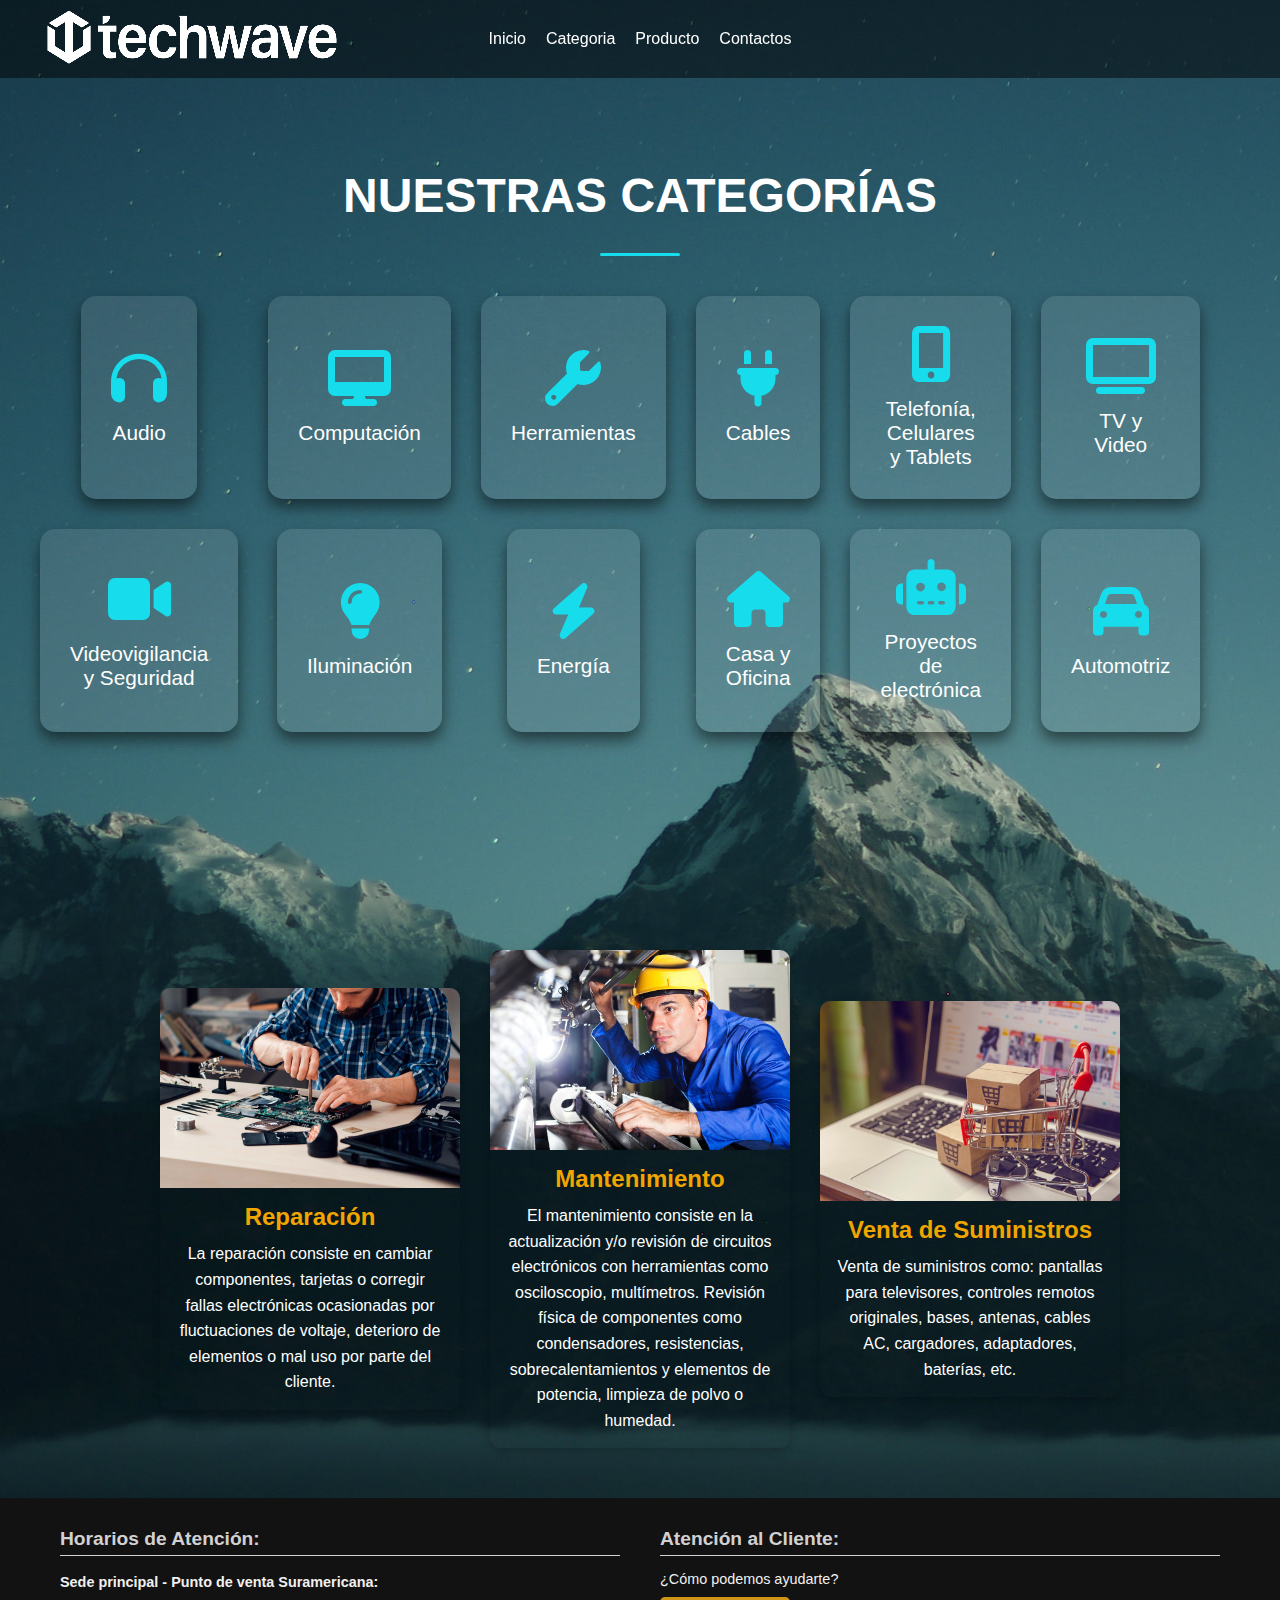
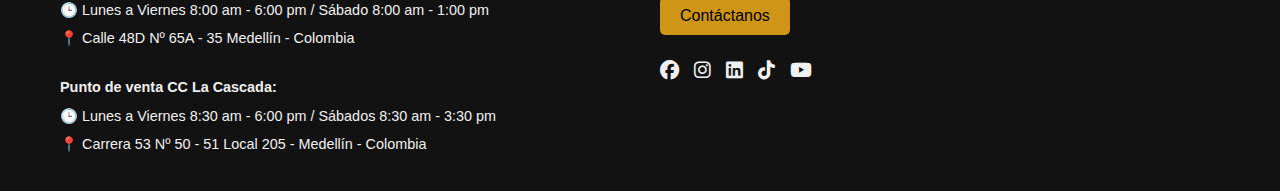
<file: categoria.html>
<!DOCTYPE html>
<html lang="en">
<head>
    <meta charset="UTF-8">
    <meta name="viewport" content="width=device-width, initial-scale=1.0">
    <link rel="stylesheet" href="https://cdnjs.cloudflare.com/ajax/libs/font-awesome/6.0.0-beta3/css/all.min.css">
    <link href="https://cdnjs.cloudflare.com/ajax/libs/font-awesome/6.5.0/css/all.min.css" rel="stylesheet">
    <link href="https://fonts.googleapis.com/css2?family=Oswald:wght@300;400;600&family=Merriweather:wght@300;400;700&display=swap" rel="stylesheet">
    <link rel="stylesheet" href="https://cdnjs.cloudflare.com/ajax/libs/animate.css/4.1.1/animate.min.css">
    <link rel="stylesheet" href="style.css">
    <title>Categorías</title>
</head>
<body class="cat-pagina">
    <header class="header">
        <nav class="navbar">
    
          <h1 class="logo animate__animated animate__fadeInLeft">
            <img src="imge/logopro.png" alt="Logo">
          </h1>
          
          <div class="hamburger animate__animated animate__fadeInRight" onclick="toggleMenu()">
            <div></div>
            <div></div>
            <div></div>
          </div>
          
          <ul class="nav-links animate__animated animate__fadeIn animate__delay-1s">
            <li><a href="index.html">Inicio</a></li>
            <li><a href="categoria.html">Categoria</a></li>
            <li><a href="producto.html">Producto</a></li>
            <li><a href="contacto.html">Contactos</a></li>
          </ul>
          
        </nav>
    </header>

   <header class="">
    <section id="Categoria" class="categoria-section">
      <div class="container animate__animated animate__fadeInUp">
          <h2 class="section-title">NUESTRAS CATEGORÍAS</h2>
          <div class="divider"></div>

          <div class="grid responsive-grid gap-4">
              <div class="category-item animate__animated animate__zoomIn animate__delay-1s">
                  <i class="fas fa-headphones category-icon"></i>
                  <span class="category-text">Audio</span>
              </div>

              <div class="category-item animate__animated animate__zoomIn animate__delay-1s">
                  <i class="fas fa-desktop category-icon"></i>
                  <span class="category-text">Computación</span>
              </div>

              <div class="category-item animate__animated animate__zoomIn animate__delay-1s">
                  <i class="fas fa-wrench category-icon"></i>
                  <span class="category-text">Herramientas</span>
              </div>

              <div class="category-item animate__animated animate__zoomIn animate__delay-1s">
                  <i class="fas fa-plug category-icon"></i>
                  <span class="category-text">Cables</span>
              </div>

              <div class="category-item animate__animated animate__zoomIn animate__delay-1s">
                  <i class="fas fa-mobile-alt category-icon"></i>
                  <span class="category-text">Telefonía, Celulares y Tablets</span>
              </div>

              <div class="category-item animate__animated animate__zoomIn animate__delay-1s">
                  <i class="fas fa-tv category-icon"></i>
                  <span class="category-text">TV y Video</span>
              </div>

              <div class="category-item animate__animated animate__zoomIn animate__delay-1s">
                  <i class="fas fa-video category-icon"></i>
                  <span class="category-text">Videovigilancia y Seguridad</span>
              </div>

              <div class="category-item animate__animated animate__zoomIn animate__delay-1s">
                  <i class="fas fa-lightbulb category-icon"></i>
                  <span class="category-text">Iluminación</span>
              </div>

              <div class="category-item animate__animated animate__zoomIn animate__delay-1s">
                  <i class="fas fa-bolt category-icon"></i>
                  <span class="category-text">Energía</span>
              </div>

              <div class="category-item animate__animated animate__zoomIn animate__delay-1s">
                  <i class="fas fa-home category-icon"></i>
                  <span class="category-text">Casa y Oficina</span>
              </div>

              <div class="category-item animate__animated animate__zoomIn animate__delay-1s">
                  <i class="fas fa-robot category-icon"></i>
                  <span class="category-text">Proyectos de electrónica</span>
              </div>

              <div class="category-item animate__animated animate__zoomIn animate__delay-1s">
                  <i class="fas fa-car category-icon"></i>
                  <span class="category-text">Automotriz</span>
              </div>
          </div>
      </div>
  </section>


</body>

<section class="servicios">
  <div class="servicio animate__animated animate__fadeInLeft">
    <img src="imge/reparar.jpg" alt="Reparación" class="animate__animated animate__zoomIn">
    <h3>Reparación</h3>
    <p>
      La reparación consiste en cambiar componentes, tarjetas o corregir fallas electrónicas ocasionadas por fluctuaciones de voltaje, deterioro de elementos o mal uso por parte del cliente.
    </p>
  </div>
  <div class="servicio animate__animated animate__fadeInUp">
    <img src="imge/lllls.jpg" alt="Mantenimiento" class="animate__animated animate__zoomIn">
    <h3>Mantenimiento</h3>
    <p>
      El mantenimiento consiste en la actualización y/o revisión de circuitos electrónicos con herramientas como osciloscopio, multímetros. Revisión física de componentes como condensadores, resistencias, sobrecalentamientos y elementos de potencia, limpieza de polvo o humedad.
    </p>
  </div>
  <div class="servicio animate__animated animate__fadeInRight">
    <img src="imge/compra.jpg" alt="Venta de Suministros" class="animate__animated animate__zoomIn">
    <h3>Venta de Suministros</h3>
    <p>
      Venta de suministros como: pantallas para televisores, controles remotos originales, bases, antenas, cables AC, cargadores, adaptadores, baterías, etc.
    </p>
  </div>
</section>
   </header>

  <footer class="footer">
    <div class="footer-container">

        <div class="footer-left animate__animated animate__fadeInLeft">
            <h3>Horarios de Atención:</h3>
            <p><strong>Sede principal - Punto de venta Suramericana:</strong></p>
            <p>🕒 Lunes a Viernes 8:00 am - 6:00 pm / Sábado 8:00 am - 1:00 pm</p>
            <p>📍 Calle 48D Nº 65A - 35 Medellín - Colombia</p>
            <br>
            <p><strong>Punto de venta CC La Cascada:</strong></p>
            <p>🕒 Lunes a Viernes 8:30 am - 6:00 pm / Sábados 8:30 am - 3:30 pm</p>
            <p>📍 Carrera 53 Nº 50 - 51 Local 205 - Medellín - Colombia</p>
        </div>


        <div class="footer-right animate__animated animate__fadeInRight">
            <h3>Atención al Cliente:</h3>
            <p>¿Cómo podemos ayudarte?</p>
            <a href="#contact" class="contact-btn">Contáctanos</a>
            <div class="social-icons">
                <a href="https://www.facebook.com/TecwareOfficial/"><i class="fab fa-facebook"></i></a>
                <a href="https://www.instagram.com/tecware.official/?hl=es-la"><i class="fab fa-instagram"></i></a>
                <a href="https://www.linkedin.com/company/tecwareofficial"><i class="fab fa-linkedin"></i></a>
                <a href="https://www.tiktok.com/discover/tecware"><i class="fab fa-tiktok"></i></a>
                <a href="https://www.youtube.com/@tecware7296"><i class="fab fa-youtube"></i></a>
                
         
            </div>
        </div>
    </div>
</footer>

    <script src="script.js"></script>
</body>
</html>
</file>
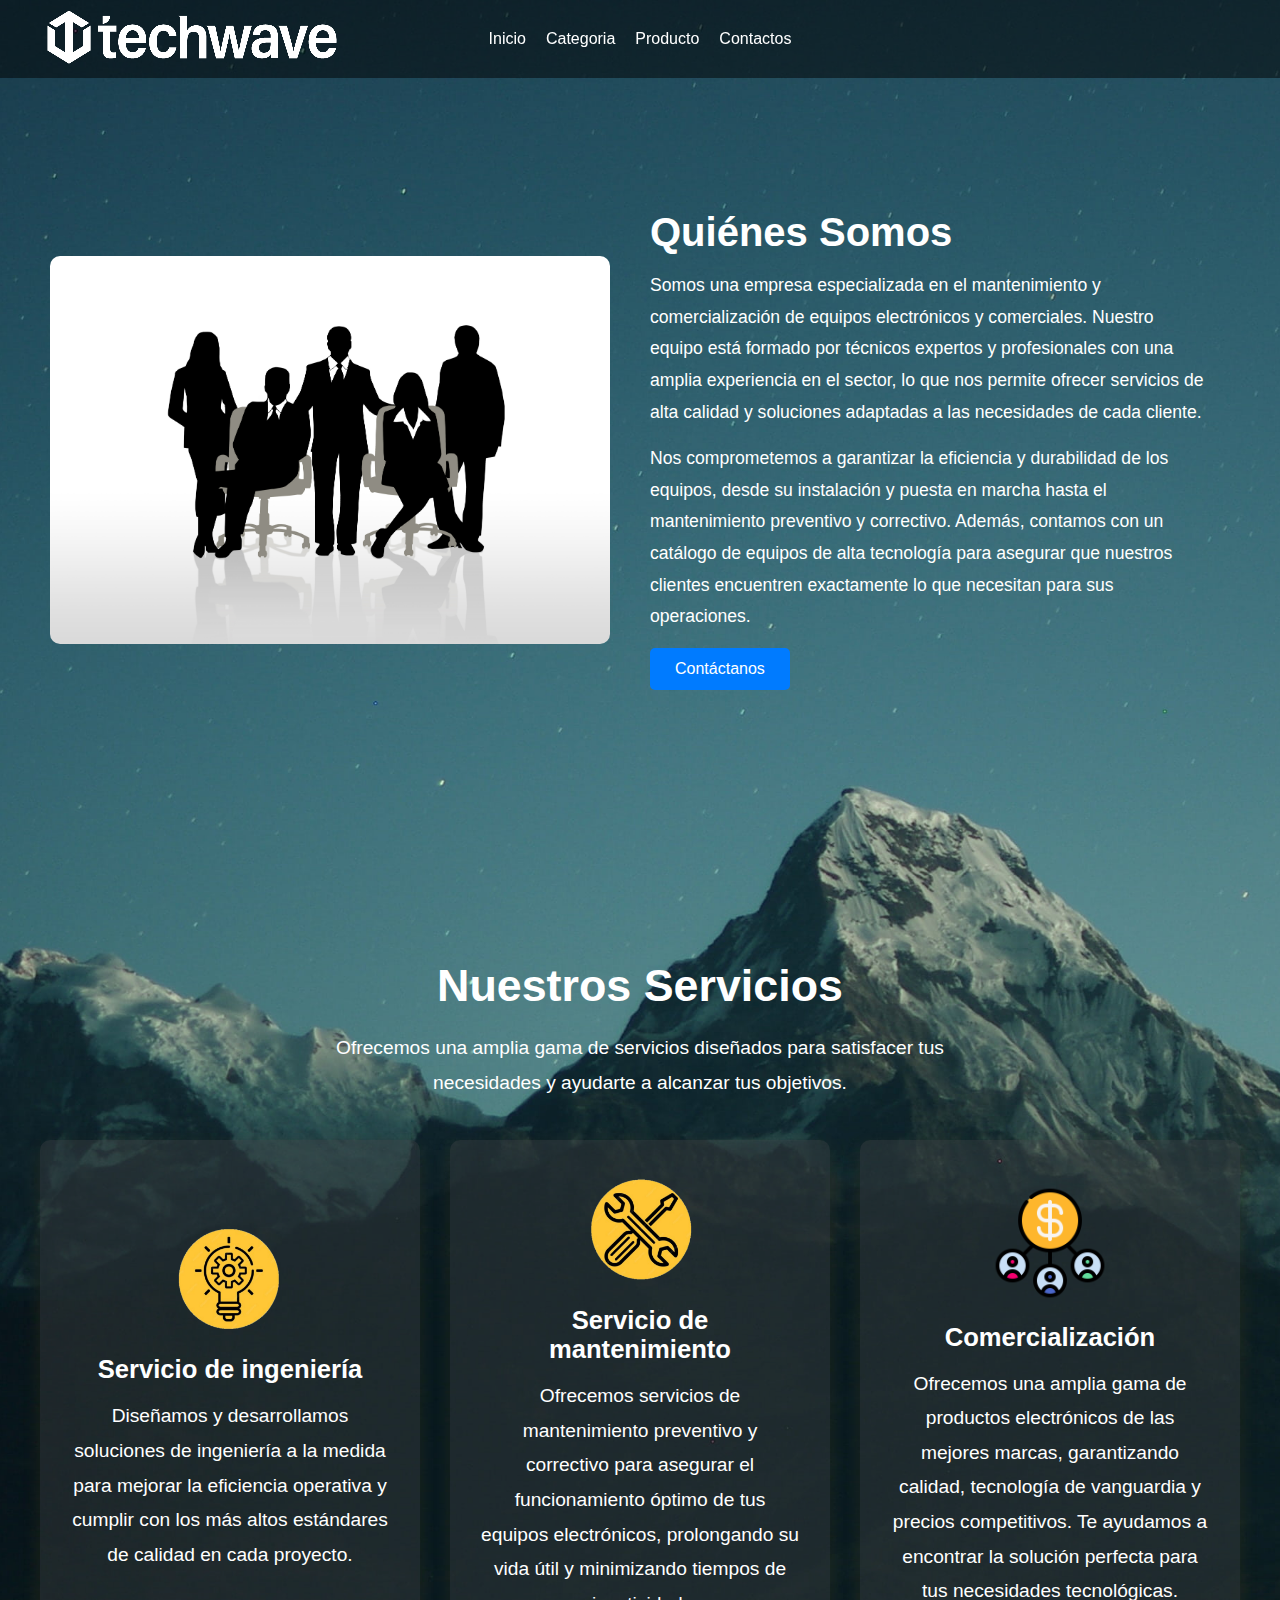
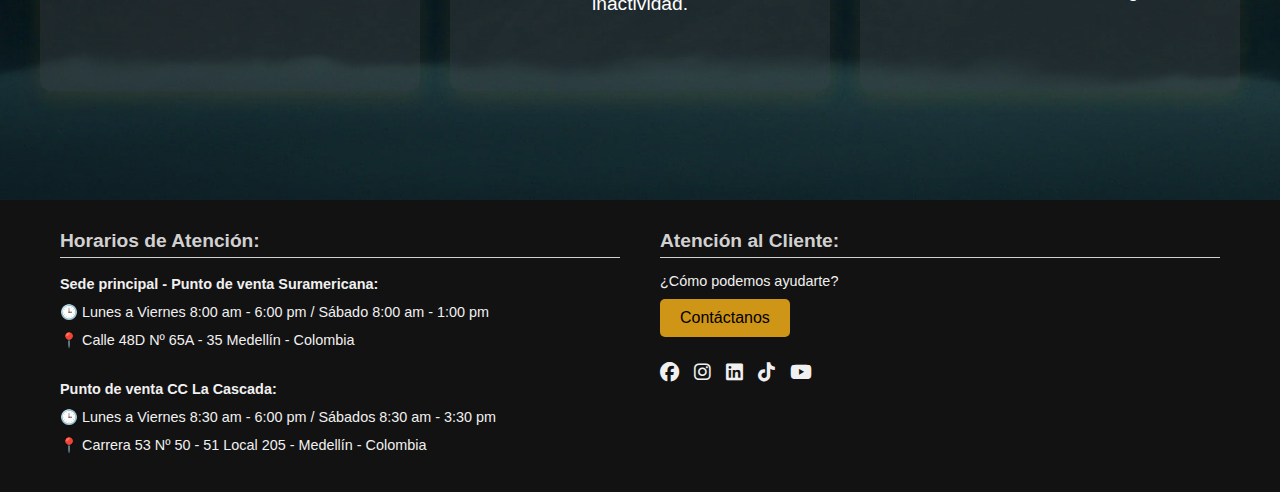
<file: contacto.html>
<!DOCTYPE html>
<html lang="es">
<head>
    <meta charset="UTF-8">
    <meta name="viewport" content="width=device-width, initial-scale=1.0">
    <title>Sección Quiénes Somos</title>
    <link rel="stylesheet" href="style.css">
    <link 
        rel="stylesheet" 
        href="https://cdnjs.cloudflare.com/ajax/libs/animate.css/4.1.1/animate.min.css">
    <link 
        href="https://cdnjs.cloudflare.com/ajax/libs/font-awesome/6.5.0/css/all.min.css" 
        rel="stylesheet">
</head>
<body class="cont-pagina">
    <header class="header">
        <nav class="navbar">
    
          <h1 class="logo animate__animated">
            <img src="imge/logopro.png" alt="Logo">
          </h1>
          
          <div class="hamburger animate__animated animate__fadeInRight" onclick="toggleMenu()">
            <div></div>
            <div></div>
            <div></div>
          </div>
          
          <ul class="nav-links animate__animated animate__fadeIn animate__delay-1s">
            <li><a href="index.html">Inicio</a></li>
            <li><a href="categoria.html">Categoria</a></li>
            <li><a href="producto.html">Producto</a></li>
            <li><a href="contacto.html">Contactos</a></li>
          </ul>
          
        </nav>
    </header>
    <section id="about-us" class="about-us">
        <div class="image-container animate__animated animate__fadeIn">
            <img src="imge/nosotros.jpg" alt="Equipo" class="team-image">
        </div>
        <div class="about-text animate__animated animate__fadeInUp">
            <h2>Quiénes Somos</h2>
            <p>
                Somos una empresa especializada en el mantenimiento y comercialización de equipos electrónicos y comerciales. Nuestro equipo está formado por técnicos expertos y profesionales con una amplia experiencia en el sector, lo que nos permite ofrecer servicios de alta calidad y soluciones adaptadas a las necesidades de cada cliente.
            </p>
            <p>
                Nos comprometemos a garantizar la eficiencia y durabilidad de los equipos, desde su instalación y puesta en marcha hasta el mantenimiento preventivo y correctivo. Además, contamos con un catálogo de equipos de alta tecnología para asegurar que nuestros clientes encuentren exactamente lo que necesitan para sus operaciones.
            </p>
            <button class="contact-button animate__animated animate__fadeInUp">Contáctanos</button>
        </div>
    </section>

    <section id="servicio" class="relative isolate overflow-hidden" style="min-height: 100vh;">
        <div class="container text-center animate__animated animate__fadeInUp">
            <h2>Nuestros Servicios</h2>
            <p>
                Ofrecemos una amplia gama de servicios diseñados para satisfacer tus necesidades y ayudarte a alcanzar tus objetivos.
            </p>
        </div>

        <div class="services-grid">
            <div class="service-item animate__animated animate__fadeInUp animate__delay-1s">
                <img src="imge/l2.png" alt="Icono Servicio 1">
                <h3>Servicio de ingeniería</h3>
                <p>
                    Diseñamos y desarrollamos soluciones de ingeniería a la medida para mejorar la eficiencia operativa y cumplir con los más altos estándares de calidad en cada proyecto.
                </p>
            </div>

            <div class="service-item animate__animated animate__fadeInUp animate__delay-2s">
                <img src="imge/l3.png" alt="Icono Servicio 2">
                <h3>Servicio de mantenimiento</h3>
                <p>
                    Ofrecemos servicios de mantenimiento preventivo y correctivo para asegurar el funcionamiento óptimo de tus equipos electrónicos, prolongando su vida útil y minimizando tiempos de inactividad.
                </p>
            </div>

            <div class="service-item animate__animated animate__fadeInUp animate__delay-3s">
                <img src="imge/l33.png" alt="Icono Servicio 3">
                <h3>Comercialización</h3>
                <p>
                    Ofrecemos una amplia gama de productos electrónicos de las mejores marcas, garantizando calidad, tecnología de vanguardia y precios competitivos. Te ayudamos a encontrar la solución perfecta para tus necesidades tecnológicas.
                </p>
            </div>
        </div>
    </section>

    <footer class="footer">
        <div class="footer-container">
    
            <div class="footer-left animate__animated animate__fadeInLeft">
                <h3>Horarios de Atención:</h3>
                <p><strong>Sede principal - Punto de venta Suramericana:</strong></p>
                <p>🕒 Lunes a Viernes 8:00 am - 6:00 pm / Sábado 8:00 am - 1:00 pm</p>
                <p>📍 Calle 48D Nº 65A - 35 Medellín - Colombia</p>
                <br>
                <p><strong>Punto de venta CC La Cascada:</strong></p>
                <p>🕒 Lunes a Viernes 8:30 am - 6:00 pm / Sábados 8:30 am - 3:30 pm</p>
                <p>📍 Carrera 53 Nº 50 - 51 Local 205 - Medellín - Colombia</p>
            </div>
    
    
            <div class="footer-right animate__animated animate__fadeInRight">
                <h3>Atención al Cliente:</h3>
                <p>¿Cómo podemos ayudarte?</p>
                <a href="#contact" class="contact-btn">Contáctanos</a>
                <div class="social-icons">
                    <a href="https://www.facebook.com/TecwareOfficial/"><i class="fab fa-facebook"></i></a>
                    <a href="https://www.instagram.com/tecware.official/?hl=es-la"><i class="fab fa-instagram"></i></a>
                    <a href="https://www.linkedin.com/company/tecwareofficial"><i class="fab fa-linkedin"></i></a>
                    <a href="https://www.tiktok.com/discover/tecware"><i class="fab fa-tiktok"></i></a>
                    <a href="https://www.youtube.com/@tecware7296"><i class="fab fa-youtube"></i></a>
                    
              
                </div>
            </div>
        </div>
    </footer>

    <script src="script.js"></script>
</body>
</html>
</file>
<file: style.css>
* {
    margin: 0;
    padding: 0;
    box-sizing: border-box;
  }
  

  body {
    font-family: Arial, sans-serif;
    color: #fff;
    background-color: #000;
  }
  

  .header {
    position: fixed;
    top: 0;
    width: 100%;
    z-index: 10;
    background-color: rgba(0, 0, 0, 0.5); 
    padding: 10px 20px;
  }
  


/* Navbar pantallas grandes */
.navbar {
  display: flex;
  justify-content: center;
  align-items: center;
  padding: 20px 0;
  position: relative;
}

.logo {
  position: absolute;
  left: 20px; 
  font-size: 1.5rem;
}

.nav-links {
  list-style: none;
  display: flex;
  gap: 20px;
}

.nav-links a {
  text-decoration: none;
  color: #fff;
  font-size: 1rem;
  transition: color 0.3s ease;
}

.nav-links a:hover {
  color: #ffa500;
}

.btn {
  position: absolute;
  right: 20px;
  padding: 10px 15px;
  background-color: #ffa500;
  color: #000;
  border-radius: 5px;
  text-decoration: none;
  font-size: 1rem;
  transition: background-color 0.3s ease, transform 0.2s ease;
}

.btn:hover {
  background-color: #e69500;
  transform: scale(1.1);
}

/*responsive */
@media (max-width: 768px) {
  .navbar {
    padding: 20px;
    justify-content: space-between;
    position: relative;
  }

  .nav-links {
    list-style: none;
    display: none; 
    gap: 20px;
    flex-direction: column;
    margin-top: 10px;
    position: absolute;
    top: 60px;
    left: 0;
    right: 0;
    background-color: #333;
    padding: 10px;
    border-radius: 5px;
  }

  .nav-links.active {
    display: flex; 
  }

  .hamburger {
    display: block; 
    cursor: pointer;
    z-index: 10;
    position: absolute; 
    right: -3%; 
    top: 10px; 
  }

  .hamburger div {
    width: 25px;
    height: 3px;
    background-color: #fff;
    margin: 5px;
    transition: transform 0.3s ease;
  }

  
  .btn {
    position: fixed; 
    transform: translateX(-50%); 
    bottom: 20px; 
    z-index: 5; 
  }
}


  .hero {
    height: 100vh;
    display: flex;
    align-items: center;
    justify-content: center;
    background: url('imge/bacgroundls.jpg') no-repeat center center/cover;
    text-align: center;
  }
  
  .hero-content {
    animation: fadeInUp 2s ease-out;
  }
  
  .hero-content h2 {
    font-size: 3rem;
    margin-bottom: 10px;
    animation: fadeInDown 1.5s ease-out;
  }
  
  .hero-content p {
    font-size: 1.2rem;
    animation: fadeInUp 1.5s ease-out;
  }
  

  @keyframes fadeInDown {
    from {
      opacity: 0;
      transform: translateY(-20px);
    }
    to {
      opacity: 1;
      transform: translateY(0);
    }
  }
  
  @keyframes fadeInUp {
    from {
      opacity: 0;
      transform: translateY(20px);
    }
    to {
      opacity: 1;
      transform: translateY(0);
    }
  }
/* Footer */
.footer {
    background-color: #131212;
    color: #f0f0f0; 
    padding: 30px 20px;
    font-size: 0.9rem;
  }
  
  .footer-container {
    display: flex;
    justify-content: space-between;
    align-items: flex-start;
    max-width: 1200px;
    margin: 0 auto;
  }
  
  .footer-left, .footer-right {
    flex: 1;
    margin: 0 20px;
  }
  
  .footer-left h3 {
    font-size: 1.2rem;
    color: #d1d1d1;
    border-bottom: 1px solid #d1d1d1;
    margin-bottom: 15px;
    padding-bottom: 5px;
  }
  
  .footer-left p {
    margin: 5px 0;
    line-height: 1.6;
  }
  
 
  .footer-right h3 {
    font-size: 1.2rem;
    color: #d1d1d1;
    border-bottom: 1px solid #d1d1d1;
    margin-bottom: 15px;
    padding-bottom: 5px;
  }
  
  .footer-right .contact-btn {
    display: inline-block;
    margin: 10px 0;
    padding: 10px 20px;
    background-color: #cf9516; 
    color: #000;
    text-decoration: none;
    border-radius: 5px;
    font-size: 1rem;
    transition: background-color 0.3s ease;
  }
  
  .footer-right .contact-btn:hover {
    background-color: #cf9516;
  }

  .social-icons {
    margin-top: 15px;
    display: flex;
    gap: 15px;
  }
  
  .social-icons a {
    color: #f0f0f0;
    font-size: 1.2rem;
    transition: color 0.3s ease;
  }
  
  .social-icons a:hover {
    color: #cf9516;
  }
  .p11 {
    position: relative;
    top: 50px;
    margin-left: 0px;
    left: -50px;
  }

  @media (max-width: 768px) {
    .footer-container {
      flex-direction: column;
      text-align: center;
    }
  
    .footer-left, .footer-right {
      margin: 10px 0;
    }
  
    .social-icons {
      justify-content: center;
    }
  }

/* login */
body.login-pagina {
    font-family: Arial, sans-serif;
    color: #fff;
    background: url('imge/bacgroundls.jpg') no-repeat center center/cover;
    height: 100vh;
    display: flex;
    justify-content: center;
    align-items: center;
  }
  .login-container {
    display: flex;
    justify-content: center;
    align-items: center;
  }
  
  .login-box {
    background: rgba(255, 255, 255, 0.1);
    padding: 30px;
    border-radius: 15px;
    backdrop-filter: blur(10px);
    box-shadow: 0 8px 24px rgba(0, 0, 0, 0.3);
    width: 300px;
    text-align: center;
  }
  
  .profile-pic {
    width: 80px;
    height: 80px;
    background: rgba(255, 255, 255, 0.3);
    border-radius: 50%;
    margin: 0 auto 20px;
  }
  
  .input-group {
    margin-bottom: 20px;
  }
  
  .input-group label {
    display: block;
    color: #fff;
    margin-bottom: 5px;
    font-size: 14px;
  }
  
  .input-group input {
    width: 100%;
    padding: 10px;
    border: none;
    border-radius: 5px;
    background: rgba(255, 255, 255, 0.2);
    color: #fff;
    outline: none;
  }
  
  .input-group input::placeholder {
    color: #ddd;
  }
  
  .options {
    display: flex;
    justify-content: space-between;
    align-items: center;
    margin-bottom: 20px;
    font-size: 14px;
  }
  
  .options a {
    color: #ddd;
    text-decoration: none;
  }
  
  .login-button {
    width: 100%;
    padding: 10px;
    border: none;
    border-radius: 5px;
    background: linear-gradient(145deg, #5555aa, #7777ff);
    color: #fff;
    font-size: 16px;
    cursor: pointer;
  }
  
  .login-button:hover {
    background: linear-gradient(145deg, #7777ff, #5555aa);
  }


/* Categoria */
body{
  background: url('imge/bacgroundls.jpg') no-repeat center center/cover;
}
#Categoria {
  padding: 60px 0;
  min-height: 100vh;
  display: flex;
  flex-direction: column;
  justify-content: center;
  align-items: center; 
}

.section-title {
  font-size: 3rem;
  margin-bottom: 10px;
  animation: fadeInDown 1.5s ease-out;
  text-align: center;
  font-weight: bold;
  margin-bottom: 30px; 
  
}
.section-title:hover {
  transform: translateY(-0.25rem) scale(1.1);
  transition: transform 0.3s ease, scale 0.3s ease;
}
.divider {
  width: 80px;
  height: 3px;
  background-color: #17dceb;
  margin: 0 auto 40px;
  border-radius: 5px;
}

.responsive-grid {
  display: grid;
  grid-template-columns: repeat(6, 1fr);
  gap: 30px; 
  justify-items: center;
  margin-top: 20px;
  grid-template-rows: auto;
  width: 90%; 
  max-width: 1200px; 
}

.category-item {
  background: rgba(255, 255, 255, 0.1);
  padding: 30px;
  border-radius: 15px;
  text-align: center;
  box-shadow: 0 8px 15px rgba(0, 0, 0, 0.514);
  transition: transform 0.3s ease, box-shadow 0.3s ease; 
  min-height: 180px; 
  display: flex;
  flex-direction: column;
  justify-content: center;
  align-items: center; 
}

.category-item:hover {
  transform: scale(1.05);
  box-shadow: 0 12px 20px rgba(0, 0, 0, 0.15);
}

.category-icon {
  font-size: 3.5em; 
  color: #17dceb;
  margin-bottom: 15px;
}
.category-icon:hover {
  transform: translateY(-0.25rem) scale(1.1);
  transition: transform 0.3s ease, scale 0.3s ease;
}
.category-text {
  font-size: 1.3em;
  color: #ffffff;
  font-weight: 500;
}

/* Ajustes Responsivos */
@media (max-width: 1024px) {
  .responsive-grid {
    grid-template-columns: repeat(4, 1fr);
    gap: 20px;
  }
}

@media (max-width: 768px) {
  .responsive-grid {
    grid-template-columns: repeat(2, 1fr);
    gap: 15px;
  }

  .section-title {
    font-size: 2.2em;
  }
}

@media (max-width: 480px) {
  .responsive-grid {
    grid-template-columns: 1fr;
  }

  .section-title {
    font-size: 1.8em;
  }

  .category-item {
    padding: 20px;
  }

  .category-icon {
    font-size: 2.8em;
  }

  .category-text {
    font-size: 1.1em;
  }
}

/* Servicios */
.servicios {
  display: flex;
  justify-content: center;
  align-items: center;
  flex-wrap: wrap; 
  padding: 50px 20px;
  gap: 30px;
}

.servicio {
  display: flex;
  flex-direction: column;
  text-align: center;
  width: 300px;
  border-radius: 10px;
  box-shadow: 0 4px 8px rgba(0, 0, 0, 0.2);
  overflow: hidden;
  transition: transform 0.3s ease, box-shadow 0.3s ease;
}

.servicio:hover {
  box-shadow: 0 8px 15px rgba(0, 0, 0, 0.3);
 
}

.servicio img {
  width: 100%;
  height: 200px;
  object-fit: cover;
}

.servicio h3 {
  color: #f0a500;
  margin: 15px 0 10px;
  font-size: 1.5rem;
}

.servicio p {
  font-size: 1rem;
  line-height: 1.6;
  padding: 0 15px 15px;
  flex: 1;
}

/* Ajustes Responsivos */
@media (max-width: 768px) {
  .servicios {
    gap: 20px;
  }

  .servicio {
    width: 90%;
  }

  .servicio img {
    height: 180px;
  }
}

@media (max-width: 480px) {
  .servicio {
    width: 100%;
  }

  .servicio img {
    height: 150px;
  }

  .servicio h3 {
    font-size: 1.3rem;
  }

  .servicio p {
    font-size: 0.9rem;
  }
}

/* productos */
body{
  background: url('imge/bacgroundls.jpg') no-repeat center center/cover;

}
body.pro-pagina {
  margin: 0;
  font-family: Arial, sans-serif;
  background-color: #1e293b; 
  color: #fff;

}

header {
  width: 100%;
  
}

.producto {
  position: relative;
  overflow: hidden;
  min-height: 100vh;  
  padding: 6rem 1.5rem;
}

.producto .max-w-7xl {
  max-width: 1120px;
  margin: 0 auto;
  text-align: center;
}

.producto h2 {
  font-size: 3rem;
  margin-bottom: 10px;
  animation: fadeInDown 1.5s ease-out;
}

.producto h2:hover {
  transform: translateY(-0.25rem) scale(1.1);
  transition: transform 0.3s ease, scale 0.3s ease;
}

.producto p {
  font-size: 1.125rem;
  line-height: 1.75;
  color: #fff;
  margin-top: 1rem;
}

.producto .grid {
  display: grid;
  grid-template-columns: repeat(1, 1fr);
  gap: 3rem 2rem;
  margin-top: 4rem;
  max-width: 1120px;
  margin: 4rem auto;
}

@media (min-width: 640px) {
  .producto .grid {
    grid-template-columns: repeat(2, 1fr);
  }
}

@media (min-width: 1024px) {
  .producto .grid {
    grid-template-columns: repeat(3, 1fr);
  }
}

.producto .bg-slate-900 {
  background: rgba(255, 255, 255, 0.1);
  padding: 30px;
  border-radius: 15px;
  backdrop-filter: blur(10px);
  box-shadow: 0 8px 24px rgba(0, 0, 0, 0.3);
  width: 300px;
  text-align: center;
}

.producto .bg-slate-900:hover {
  box-shadow: 0px 8px 16px rgba(0, 0, 0, 0.2);
  transform: translateY(-0.25rem) scale(1.1);
  transition: transform 0.3s ease, scale 0.3s ease;
}

.producto img {
  height: 8rem;
  width: auto;
  margin: 0 auto 1rem;
  border-radius: 0.5rem;
}
.producto img:hover {
  transform: translateY(-0.25rem) scale(1.1);
  transition: transform 0.3s ease, scale 0.3s ease;
}
.producto h3 {
  font-size: 1.5rem;
  font-weight: 600;
  color: #fbbf24;
  text-align: center;
  transition: transform 0.3s ease, scale 0.3s ease;
}

.producto h3:hover {
  transform: translateY(-0.25rem) scale(1.1);
}

.producto h4 {
  font-size: 1.5rem;
  font-weight: 600;
  color: #94a3b8;
  text-align: center;
}

.producto p {
  font-size: 1rem;
  line-height: 1.5;
  color: #fff;
  text-align: center;
  margin-top: 1rem;
}


.about-us {
  display: flex;
  justify-content: center;
  align-items: center;
  padding: 50px;
  gap: 20px;
  height: 100vh; 
  flex-wrap: wrap; 
}

.image-container {
  flex: 1;
  display: flex;
  justify-content: center;
  align-items: center;
  max-width: 600px; 
}

.team-image {
  max-width: 100%;
  height: auto;
  border-radius: 10px; 
}

.about-text {
  flex: 2;
  padding: 20px;
  max-width: 600px;
}

.about-text h2 {
  margin-bottom: 15px;
  font-size: 2.5rem;
  color: #ffffff;
}

.about-text p {
  margin-bottom: 15px;
  color: #ffffff;
  line-height: 1.8;
  font-size: 1.1rem;
}

.contact-button {
  padding: 12px 25px;
  font-size: 16px;
  color: #fff;
  background-color: #007BFF;
  border: none;
  border-radius: 5px;
  cursor: pointer;
  transition: background-color 0.3s ease, transform 0.3s ease;
}

.contact-button:hover {
  background-color: #0056b3;
  transform: scale(1.05);
}

@media (max-width: 768px) {
  .about-us {
    flex-direction: column;
    text-align: center;
    padding: 30px 20px;
    height: auto;
  }

  .about-text h2 {
    font-size: 2rem;
  }

  .about-text p {
    font-size: 1rem;
  }

  .team-image {
    max-width: 90%;
  }
}

/* Servicios Nosotros */
#servicio {
  padding: 60px 20px;
  text-align: center;
}

#servicio h2 {
  font-size: 2.8em;
  margin-bottom: 20px;
  color: #ffffff;
}

#servicio p {
  font-size: 1.2em;
  color: #ffffff;
  margin-bottom: 40px;
  max-width: 700px;
  margin-left: auto;
  margin-right: auto;
  line-height: 1.8;
}

.services-grid {
  display: grid;
  grid-template-columns: repeat(auto-fill, minmax(280px, 1fr)); 
  gap: 30px;
  justify-items: center;
  max-width: 1200px;
  margin: 0 auto;
}

.service-item {
  background-color: #49494957;
  padding: 30px;
  border-radius: 10px;
  box-shadow: 0 8px 20px rgba(212, 145, 21, 0.1);
  transition: transform 0.3s ease, box-shadow 0.3s ease;
  text-align: center;
  min-height: 350px;
  display: flex;
  flex-direction: column;
  align-items: center;
  justify-content: center;
}

.service-item img {
  max-width: 120px;
  margin-bottom: 20px;
  transition: transform 0.3s ease;
}

.service-item h3 {
  font-size: 1.6em;
  margin-bottom: 15px;
  color: #ffffff;
}

.service-item p {
  font-size: 1em;
  color: #ccc;
  margin-bottom: 30px;
  line-height: 1.6;
}

.service-item:hover {
  transform: scale(1.05);
  box-shadow: 0 12px 30px rgba(0, 0, 0, 0.2); 
}

.service-item:hover img {
  transform: rotate(10deg);
}

.service-item:hover h3 {
  color: #d6b524;
}

@media (max-width: 768px) {
  .services-grid {
    gap: 20px;
  }

  .service-item {
    padding: 20px;
    min-height: 300px;
  }

  .service-item img {
    max-width: 100px;
  }

  #servicio h2 {
    font-size: 2.4em;
  }

  #servicio p {
    font-size: 1.1em;
  }
}

@media (max-width: 480px) {
  .service-item {
    padding: 15px;
    min-height: auto;
  }

  .service-item img {
    max-width: 80px;
  }

  .service-item p {
    font-size: 0.9em;
  }

  #servicio h2 {
    font-size: 2em;
  }

  #servicio p {
    font-size: 1em;
  }
}
</file>
